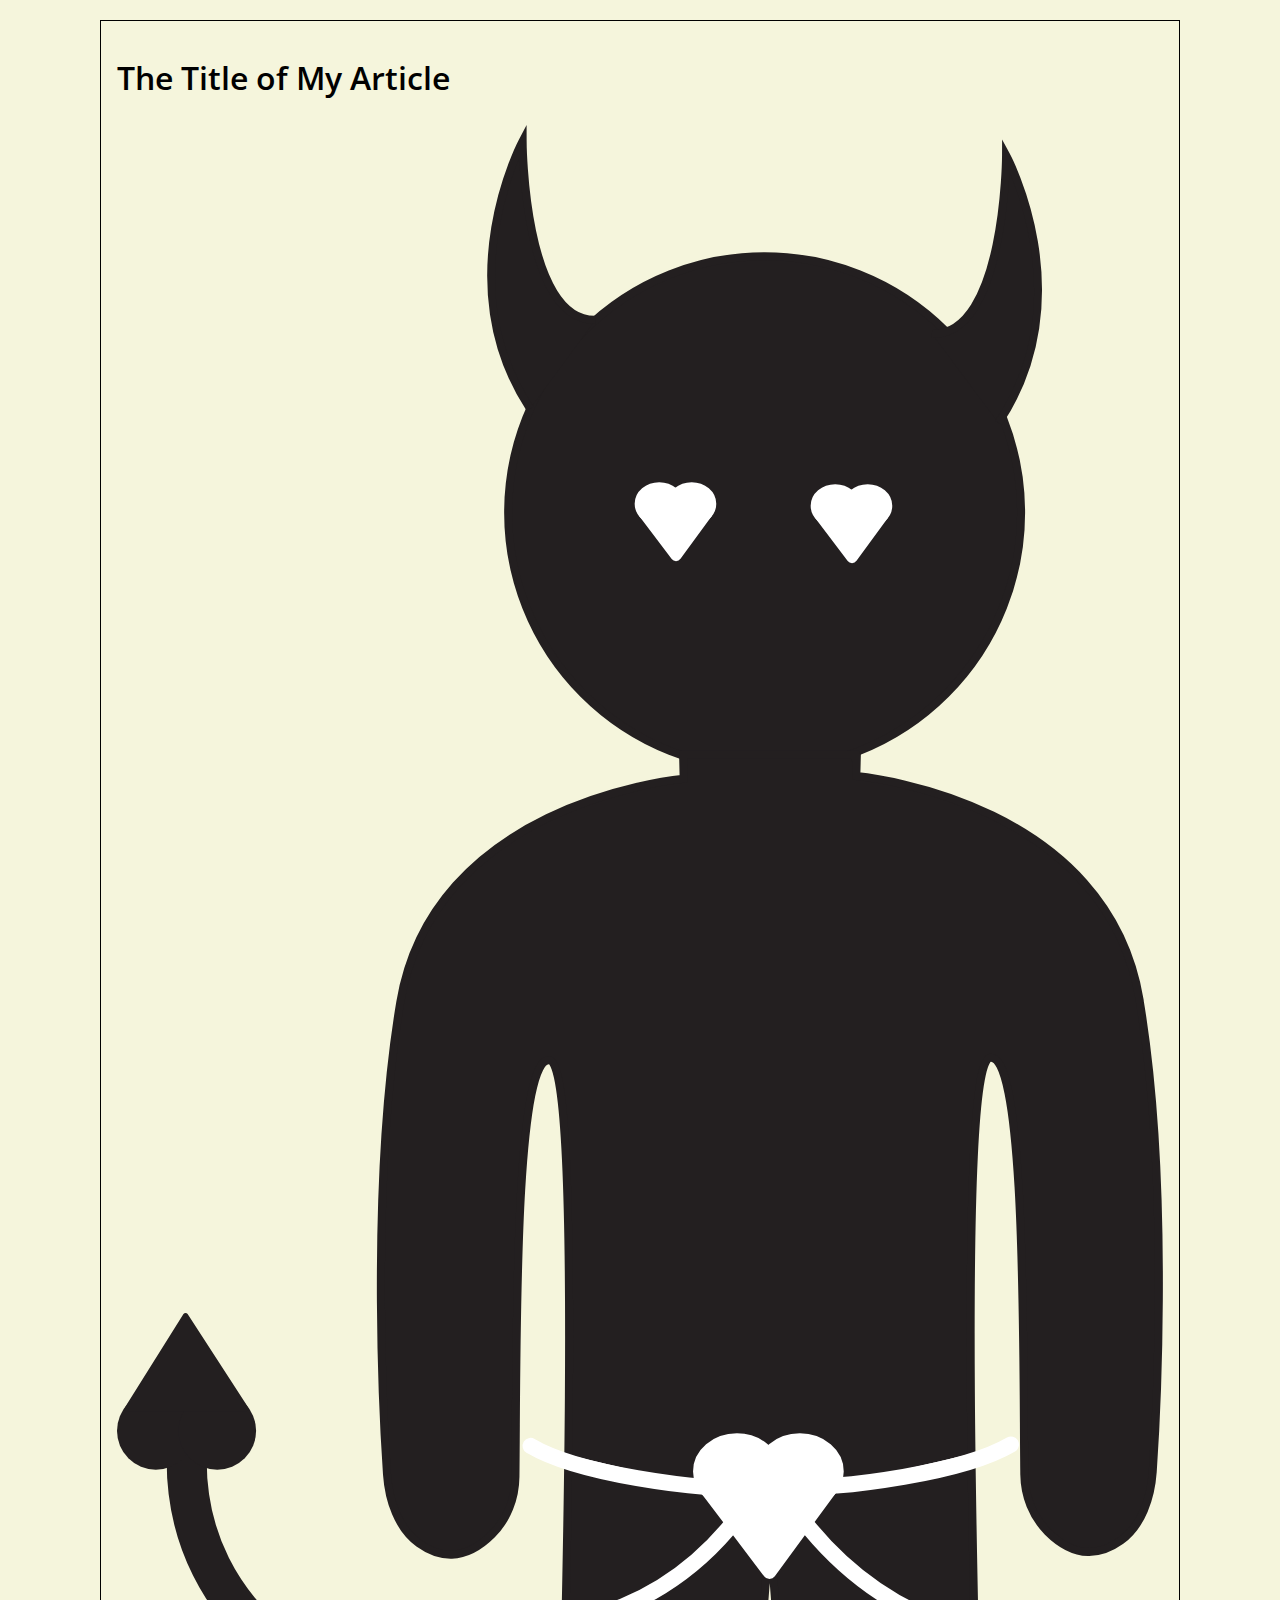
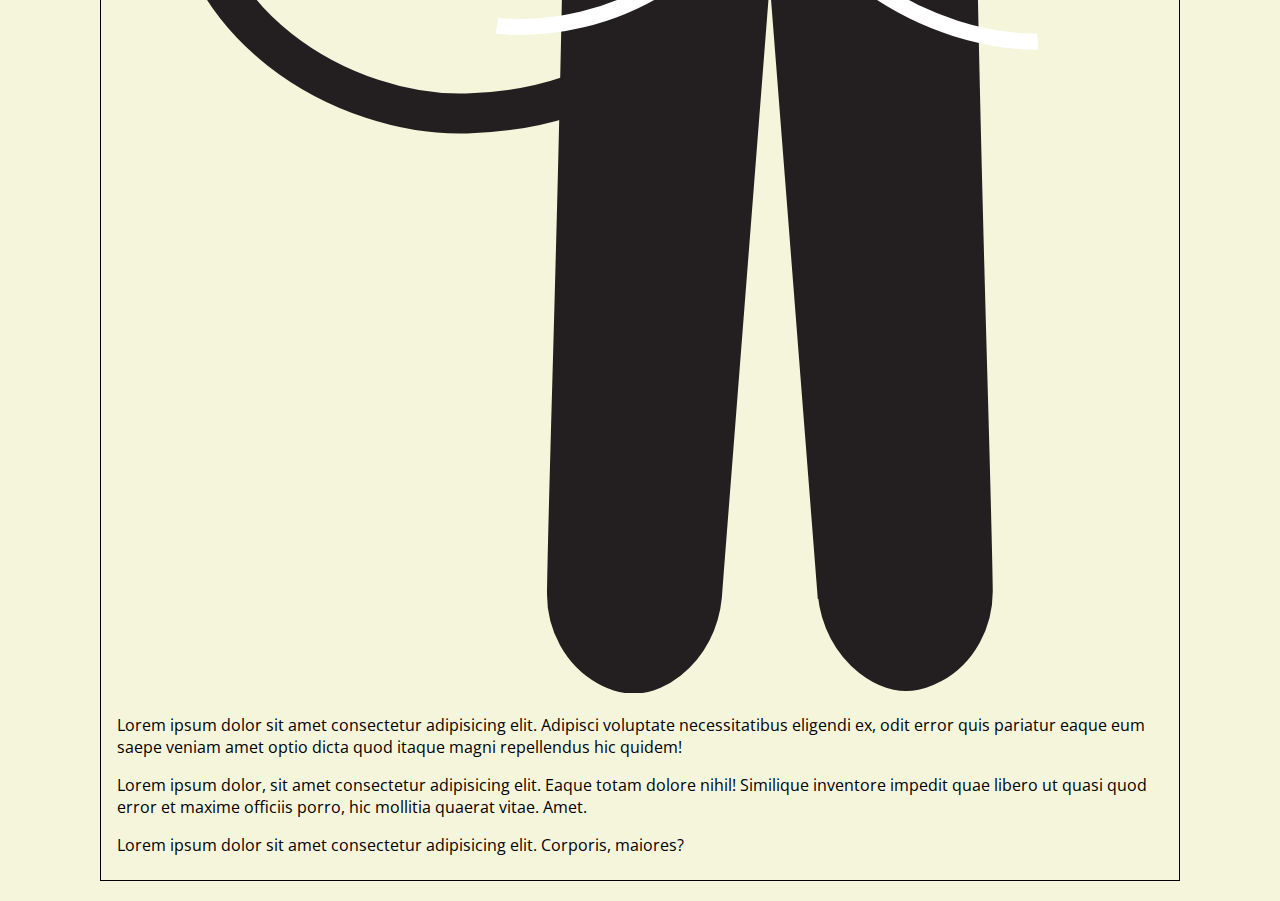
<file: labs/css-lab-2.html>
<!DOCTYPE html>

<html>

    <head>
        <title>CSS Exercise</title>

        <link rel="preconnect" href="https://fonts.googleapis.com">
        <link rel="preconnect" href="https://fonts.gstatic.com" crossorigin>
        <link href="https://fonts.googleapis.com/css2?family=Open+Sans:ital,wght@0,300;1,800&display=swap" rel="stylesheet">
        <link rel="stylesheet" href="../css/style.css">
        <meta name="viewport" content="width=device-width, initial-scale=1" />

    </head>

    <body>

    <div class="containter">    
        <div class="post">
            <h2> The Title of My Article</h2>
            <div class="img-contatiner">
                <?xml version="1.0" encoding="UTF-8"?>
<svg id="Layer_2" data-name="Layer 2" xmlns="http://www.w3.org/2000/svg" viewBox="0 0 130.63 270.8">
  <defs>
    <style>
      .cls-1 {
        stroke-linecap: round;
      }

      .cls-1, .cls-2, .cls-3, .cls-4, .cls-5 {
        stroke-miterlimit: 10;
      }

      .cls-1, .cls-3 {
        fill: #fff;
      }

      .cls-1, .cls-3, .cls-5 {
        stroke: #fff;
      }

      .cls-1, .cls-5 {
        stroke-width: 2px;
      }

      .cls-2 {
        stroke-width: 5px;
      }

      .cls-2, .cls-4 {
        stroke: #231f20;
      }

      .cls-2, .cls-5 {
        fill: none;
      }

      .cls-4, .cls-6 {
        fill: #231f20;
      }

      .cls-6 {
        stroke-width: 0px;
      }
    </style>
  </defs>
  <g id="Lust">
    <g>
      <circle class="cls-4" cx="80.88" cy="48.41" r="32.03"/>
      <path class="cls-4" d="M51.59,35.43c-10.36-15.71-.93-33.43-.93-33.43,0,0,.08,22.51,9.11,22.32"/>
      <path class="cls-4" d="M110.09,37.2c10.52-15.71.94-33.43.94-33.43,0,0-.08,22.51-9.25,22.32"/>
      <path class="cls-2" d="M8.73,165.46c-.9,22.23,20.17,33.35,34.92,32.92,17.29-.5,24.94-9.25,26.77-11.31,5.7-6.4,7.47-13.46,8.65-17.58"/>
      <path class="cls-4" d="M127.7,109.19c-4.09-24.3-33.11-27.65-35.37-27.88l.06-2.32h-.21v-.33h-21.48l.07,2.99c-2.16.21-31.3,3.53-35.39,27.88-4.06,24.12-1.84,56.38-1.66,58.99.22,3.2,1.37,6.72,3.97,8.6,2.37,1.71,5.59,2.45,9.14-1.1,1.89-1.89,2.9-4.49,2.93-7.17.18-13.63-.29-53.08,4.32-52.02,5.12,1.18.44,116.73.12,141.38-.06,4.48,2.2,8.79,6.13,10.95,2.69,1.48,6.06,1.9,9.74-.97,2.9-2.27,4.63-5.72,4.97-9.39l.25-3.31,6.23-79.81,6.5,83.28v-.48c.35,3.66,2.08,7.12,4.98,9.38,3.68,2.87,7.05,2.44,9.74.97,3.93-2.16,6.19-6.46,6.13-10.95-.31-24.65-5-140.2.12-141.38,4.61-1.06,4.14,38.39,4.32,52.02.03,2.67,1.04,5.28,2.93,7.17,3.56,3.55,6.77,2.81,9.14,1.1,2.6-1.88,3.75-5.4,3.97-8.6.18-2.61,2.4-34.88-1.66-58.99Z"/>
    </g>
    <g>
      <circle class="cls-6" cx="4.85" cy="163.08" r="4.85"/>
      <circle class="cls-6" cx="12.52" cy="163.08" r="4.85"/>
      <path class="cls-6" d="M1,160.15l7.3-11.65c.12-.19.4-.19.52,0l7.55,11.65c.13.21-.01.48-.26.48H1.26c-.24,0-.39-.27-.26-.47Z"/>
    </g>
    <g>
      <g>
        <ellipse class="cls-3" cx="85.28" cy="168.15" rx="4.98" ry="4.26"/>
        <ellipse class="cls-3" cx="77.42" cy="168.15" rx="4.98" ry="4.26"/>
        <path class="cls-3" d="M89.24,170.72l-7.49,10.23c-.12.17-.41.17-.53,0l-7.74-10.23c-.14-.18.01-.42.27-.42h15.23c.25,0,.4.23.27.41Z"/>
      </g>
      <path class="cls-1" d="M73.31,170.08s-15.03-1.2-21.66-5.12"/>
      <path class="cls-1" d="M89.85,169.92s15.12-1.21,21.8-5.13"/>
      <path class="cls-5" d="M47.47,187.4s18.02,2.77,30.67-14.36"/>
      <path class="cls-5" d="M114.98,189.39s-17.42.97-30.07-16.15"/>
    </g>
    <g>
      <g>
        <ellipse class="cls-3" cx="71.77" cy="47.3" rx="2.57" ry="2.2"/>
        <ellipse class="cls-3" cx="67.72" cy="47.3" rx="2.57" ry="2.2"/>
        <path class="cls-3" d="M73.81,48.63l-3.86,5.27c-.06.09-.21.09-.28,0l-3.99-5.27c-.07-.09,0-.22.14-.22h7.85c.13,0,.21.12.14.21Z"/>
      </g>
      <g>
        <ellipse class="cls-3" cx="93.75" cy="47.55" rx="2.57" ry="2.2"/>
        <ellipse class="cls-3" cx="89.7" cy="47.55" rx="2.57" ry="2.2"/>
        <path class="cls-3" d="M95.79,48.88l-3.86,5.27c-.06.09-.21.09-.28,0l-3.99-5.27c-.07-.09,0-.22.14-.22h7.85c.13,0,.21.12.14.21Z"/>
      </g>
    </g>
  </g>
</svg>
            </div>
            <p>Lorem ipsum dolor sit amet consectetur adipisicing elit. Adipisci voluptate necessitatibus eligendi ex, odit error quis pariatur eaque eum saepe veniam amet optio dicta quod itaque magni repellendus hic quidem!</p>
            <p>Lorem ipsum dolor, sit amet consectetur adipisicing elit. Eaque totam dolore nihil! Similique inventore impedit quae libero ut quasi quod error et maxime officiis porro, hic mollitia quaerat vitae. Amet.</p>
            <p>Lorem ipsum dolor sit amet consectetur adipisicing elit. Corporis, maiores?</p>
        </div>
    </div>

    </body>

</html>
</file>
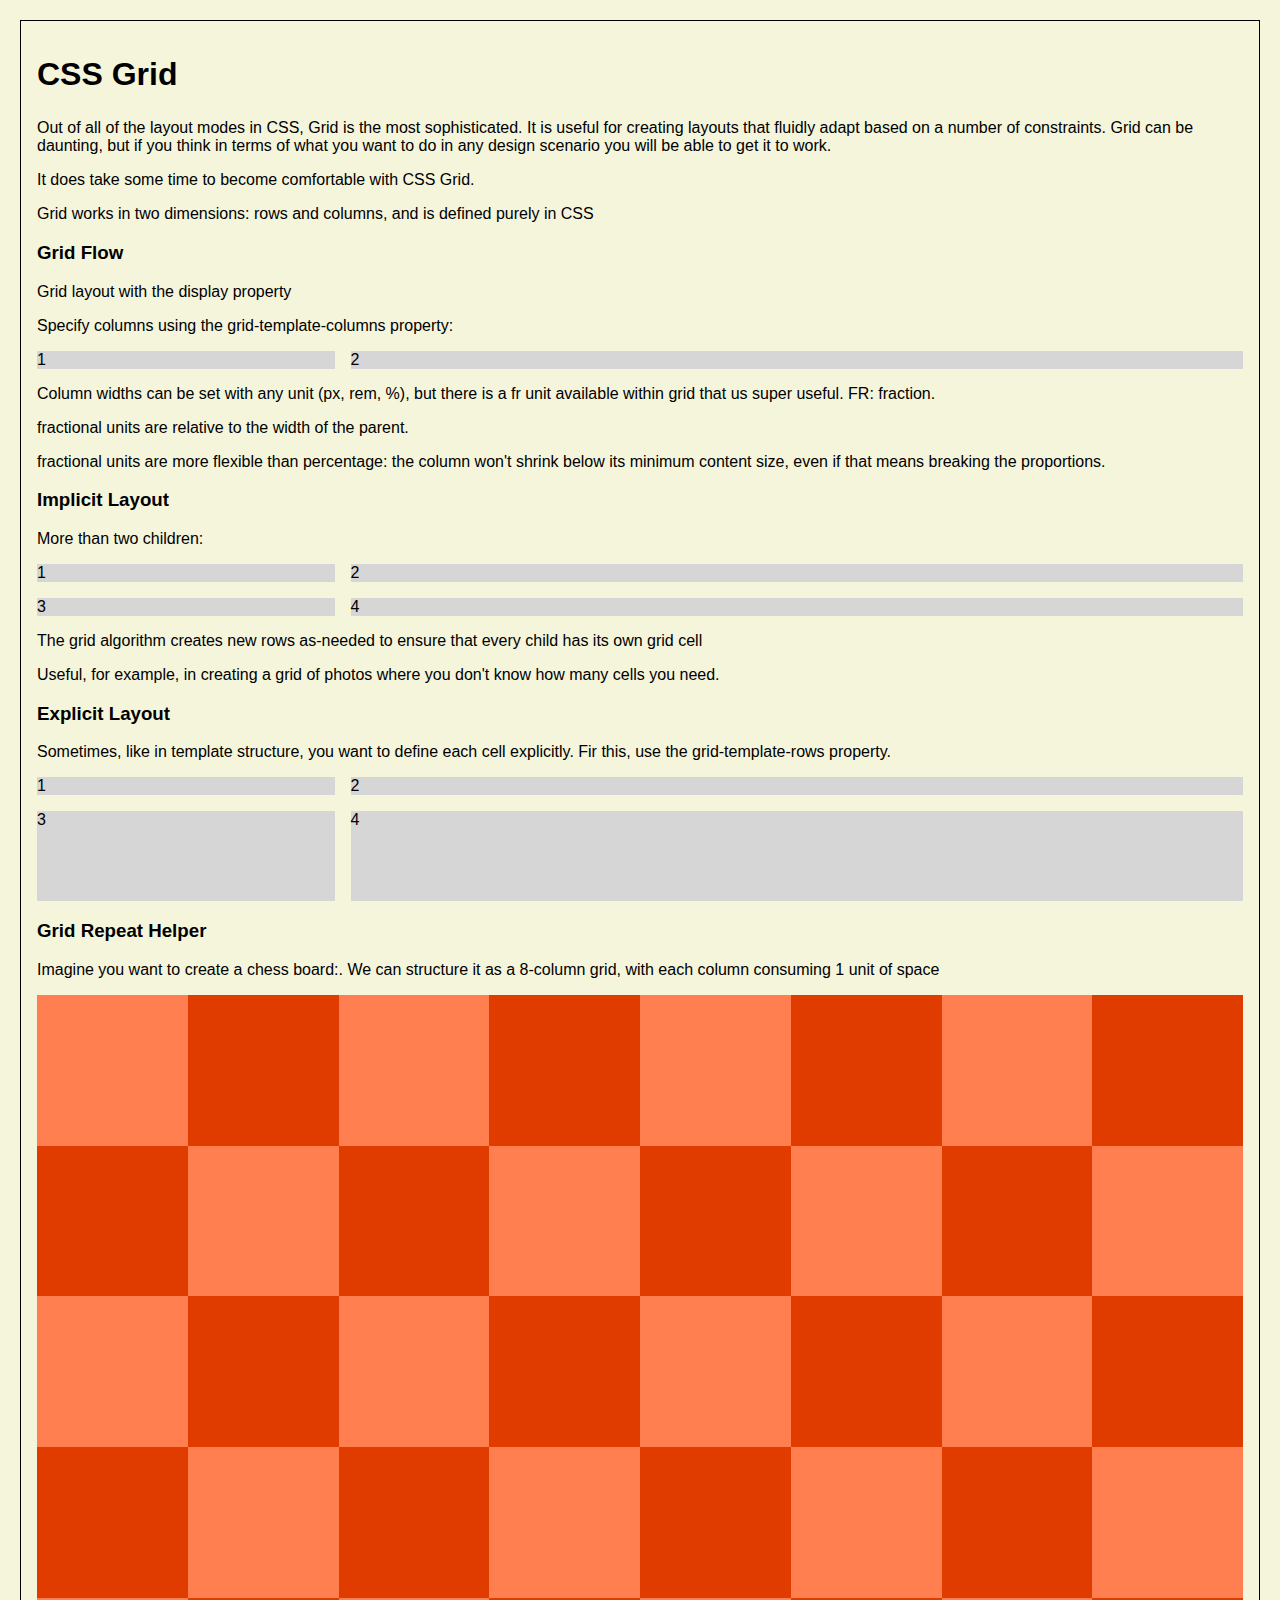
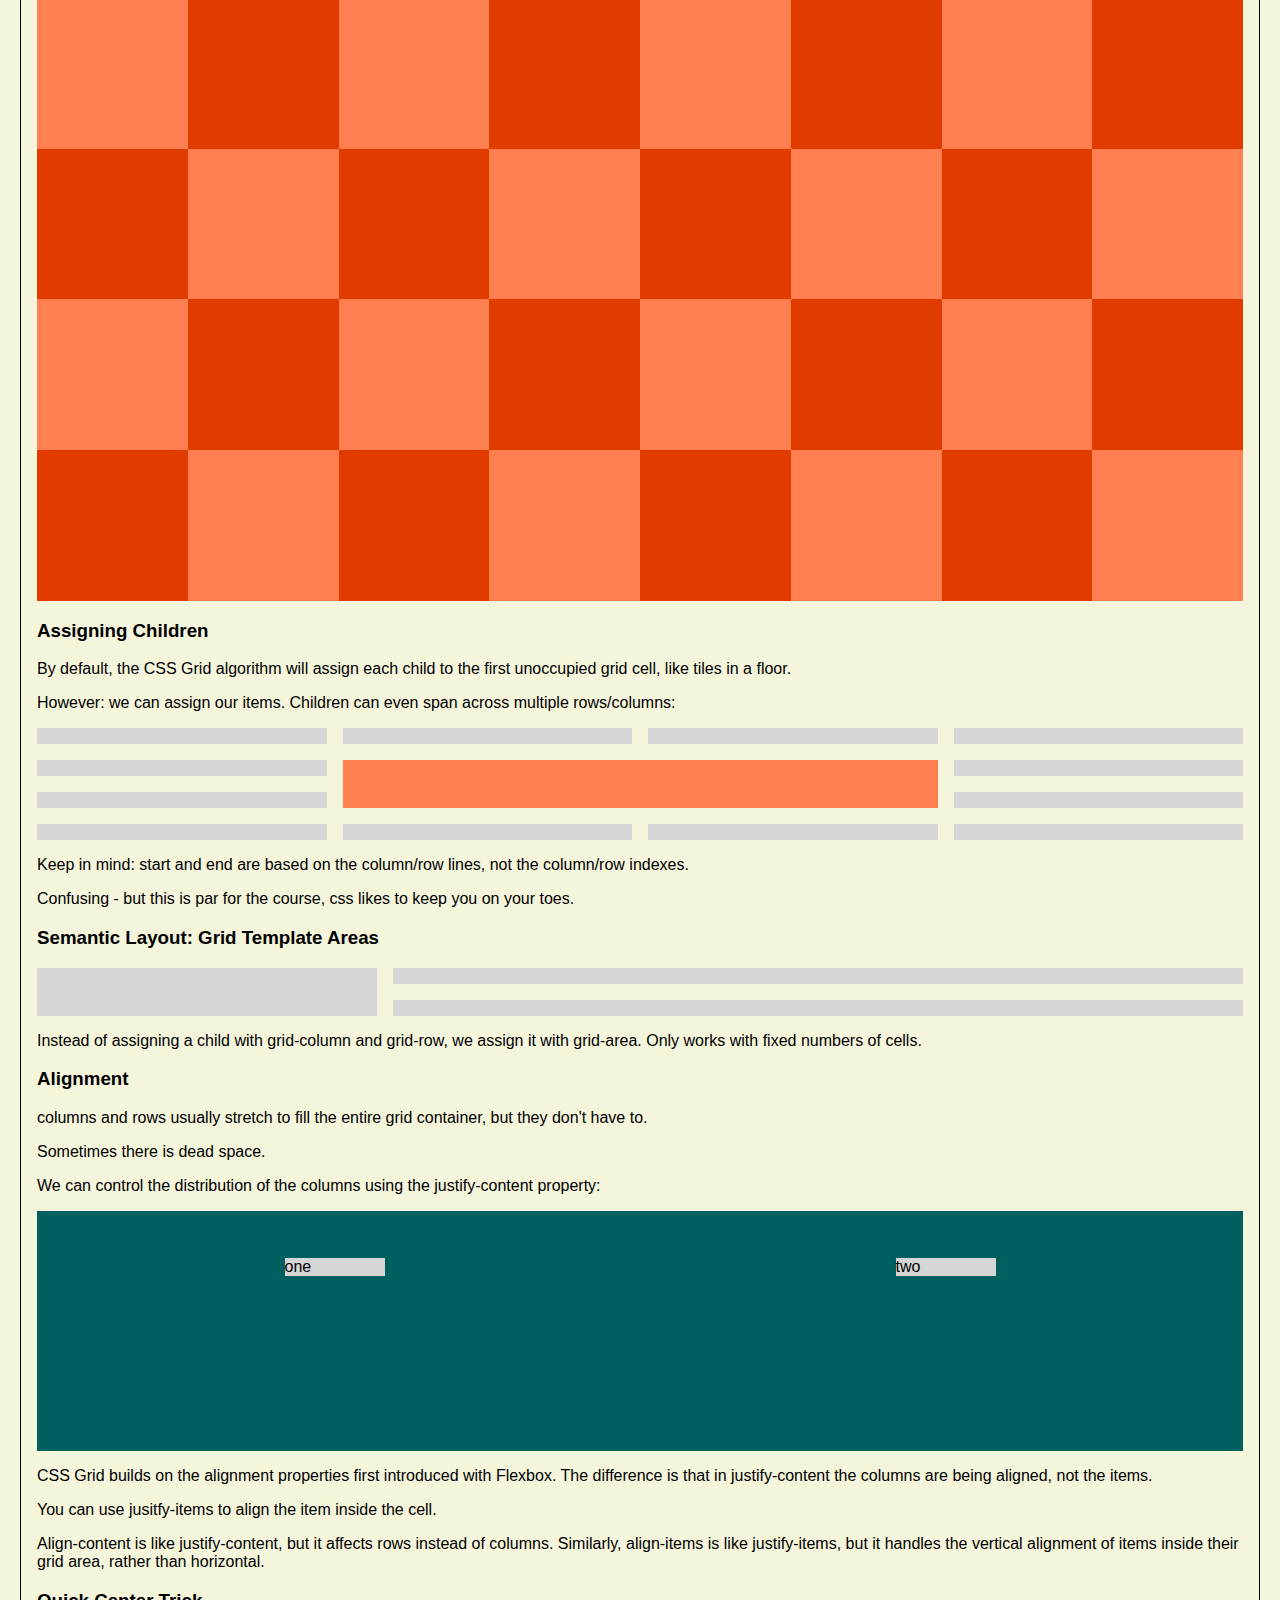
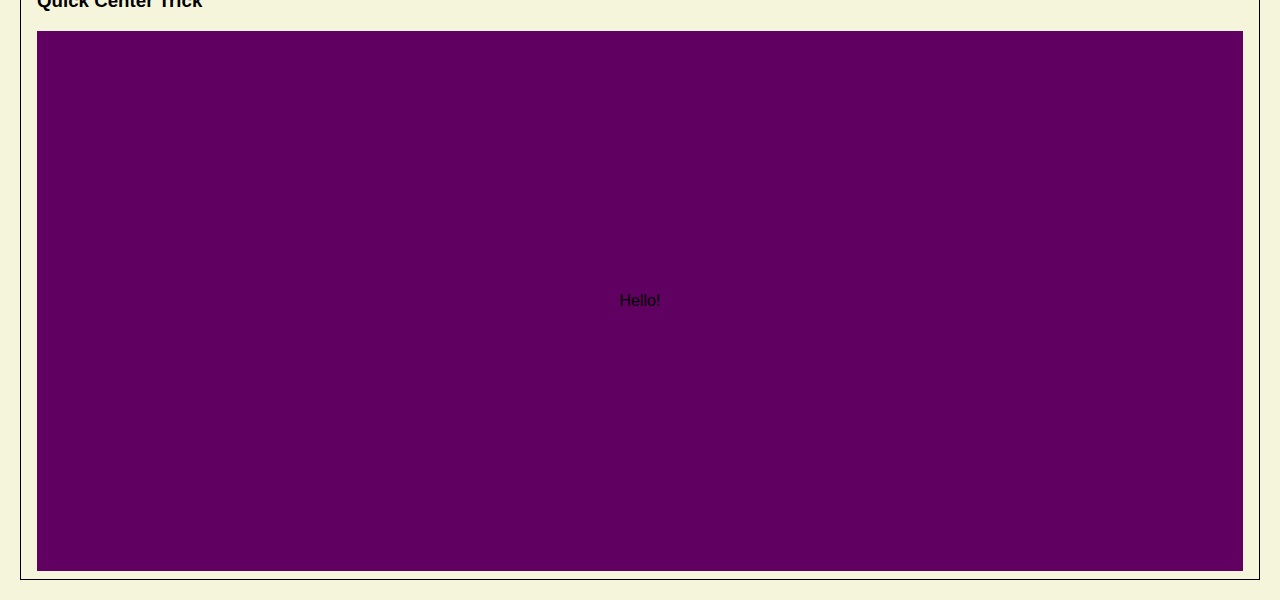
<file: labs/css-lab-grid.html>
<!DOCTYPE html>
<html lang="en">
<head>
    <meta charset="UTF-8">
    <meta name="viewport" content="width=device-width, initial-scale=1.0">
    <link rel="stylesheet" href="../css/style.css">
    <title>CSS Exersice - Grid</title>
</head>
<body>
    <div class="container">
        <!-- CSS Grid -->
        <div class="post">
            <h2>CSS Grid</h2>
            <p>Out of all of the layout modes in CSS, Grid is the most sophisticated. It is useful for creating layouts that fluidly adapt based on a number of constraints. Grid can be daunting, but if you think in terms of what you want to do in any design scenario you will be able to get it to work.</p>
            <p>It does take some time to become comfortable with CSS Grid.</p>
            <p>Grid works in two dimensions: rows and columns, and is defined purely in CSS</p>

            <h3>Grid Flow</h3>

            <p>Grid layout with the display property</p>
            <p>Specify columns using the grid-template-columns property:</p>

            <div class="grid-parent">
                <div class="grid-child">1</div>
                <div class="grid-child">2</div>
            </div>

            <p>Column widths can be set with any unit (px, rem, %), but there is a fr unit available within grid that us super useful. FR: fraction.</p>
            <p>fractional units are relative to the width of the parent.</p>
            <p>fractional units are more flexible than percentage: the column won't shrink below its minimum content size, even if that means breaking the proportions.</p>

            <h3>Implicit Layout</h3>
            <p>More than two children:</p>
            <div class="grid-parent">
                <div class="grid-child">1</div>
                <div class="grid-child">2</div>
                <div class="grid-child">3</div>
                <div class="grid-child">4</div>
            </div>

            <p>The grid algorithm creates new rows as-needed to ensure that every child has its own grid cell</p>
            <p>Useful, for example, in creating a grid of photos where you don't know how many cells you need.</p>

            <h3>Explicit Layout</h3>

            <p>Sometimes, like in template structure, you want to define each cell explicitly. Fir this, use the grid-template-rows property.</p>

            <div class="grid-layout-parent">
                <div class="grid-child">1</div>
                <div class="grid-child">2</div>
                <div class="grid-child">3</div>
                <div class="grid-child">4</div>
            </div>

            <h3>Grid Repeat Helper</h3>
            <p>Imagine you want to create a chess board:. We can structure it as a 8-column grid, with each column consuming 1 unit of space</p>
            
            <div class="grid-layout-chess">
                <div class="grid-child-chess"></div>
                <div class="grid-child-chess"></div>
                <div class="grid-child-chess"></div>
                <div class="grid-child-chess"></div>
                <div class="grid-child-chess"></div>
                <div class="grid-child-chess"></div>
                <div class="grid-child-chess"></div>
                <div class="grid-child-chess"></div>
                <div class="grid-child-chess"></div>
                <div class="grid-child-chess"></div>
                <div class="grid-child-chess"></div>
                <div class="grid-child-chess"></div>
                <div class="grid-child-chess"></div>
                <div class="grid-child-chess"></div>
                <div class="grid-child-chess"></div>
                <div class="grid-child-chess"></div>
                <div class="grid-child-chess"></div>
                <div class="grid-child-chess"></div>
                <div class="grid-child-chess"></div>
                <div class="grid-child-chess"></div>
                <div class="grid-child-chess"></div>
                <div class="grid-child-chess"></div>
                <div class="grid-child-chess"></div>
                <div class="grid-child-chess"></div>
                <div class="grid-child-chess"></div>
                <div class="grid-child-chess"></div>
                <div class="grid-child-chess"></div>
                <div class="grid-child-chess"></div>
                <div class="grid-child-chess"></div>
                <div class="grid-child-chess"></div>
                <div class="grid-child-chess"></div>
                <div class="grid-child-chess"></div>
                <div class="grid-child-chess"></div>
                <div class="grid-child-chess"></div>
                <div class="grid-child-chess"></div>
                <div class="grid-child-chess"></div>
                <div class="grid-child-chess"></div>
                <div class="grid-child-chess"></div>
                <div class="grid-child-chess"></div>
                <div class="grid-child-chess"></div>
                <div class="grid-child-chess"></div>
                <div class="grid-child-chess"></div>
                <div class="grid-child-chess"></div>
                <div class="grid-child-chess"></div>
                <div class="grid-child-chess"></div>
                <div class="grid-child-chess"></div>
                <div class="grid-child-chess"></div>
                <div class="grid-child-chess"></div>
                <div class="grid-child-chess"></div>
                <div class="grid-child-chess"></div>
                <div class="grid-child-chess"></div>
                <div class="grid-child-chess"></div>
                <div class="grid-child-chess"></div>
                <div class="grid-child-chess"></div>
                <div class="grid-child-chess"></div>
                <div class="grid-child-chess"></div>
                <div class="grid-child-chess"></div>
                <div class="grid-child-chess"></div>
                <div class="grid-child-chess"></div>
                <div class="grid-child-chess"></div>
                <div class="grid-child-chess"></div>
                <div class="grid-child-chess"></div>
                <div class="grid-child-chess"></div>
                <div class="grid-child-chess"></div>    
            </div>

            <h3>Assigning Children</h3>

            <p>By default, the CSS Grid algorithm will assign each child to the first unoccupied grid cell, like tiles in a floor.</p>
            <p>However: we can assign our items. Children can even span across multiple rows/columns:</p>

            <div class="grid-assign-parent">
                <div class="grid-assign-child"></div>
                <div class="grid-assign-child"></div>
                <div class="grid-assign-child"></div>
                <div class="grid-assign-child"></div>
                <div class="grid-assign-special-child"></div>
                <div class="grid-assign-child"></div>
                <div class="grid-assign-child"></div>
                <div class="grid-assign-child"></div>
                <div class="grid-assign-child"></div>
                <div class="grid-assign-child"></div>
                <div class="grid-assign-child"></div>
                <div class="grid-assign-child"></div>
                <div class="grid-assign-child"></div>
            </div>

            <p>Keep in mind: start and end are based on the column/row lines, not the column/row indexes.</p>
            <p>Confusing - but this is par for the course, css likes to keep you on your toes.</p>

            <h3>Semantic Layout: Grid Template Areas</h3>

            <div class="grid-area-parent">
                <div class="grid-area-child area-sidebar"></div>
                <div class="grid-area-child aria-header"></div>
                <div class="grid-area-child aria-main"></div>
            </div>

            <p>Instead of assigning a child with grid-column and grid-row, we assign it with grid-area. Only works with fixed numbers of cells.</p>

            <h3>Alignment</h3>

            <p>columns and rows usually stretch to fill the entire grid container, but they don't have to.</p>
            <p>Sometimes there is dead space.</p>
            <p>We can control the distribution of the columns using the justify-content property:</p>

            <div class="grid-alignment-parent">
                <div class="grid-alignment-child">one</div>
                <div class="grid-alignment-child">two</div>
            </div>

            <p>CSS Grid builds on the alignment properties first introduced with Flexbox. The difference is that in justify-content the columns are being aligned, not the items.</p>

            <p>You can use jusitfy-items to align the item inside the cell.</p>

            <p>Align-content is like justify-content, but it affects rows instead of columns. Similarly, align-items is like justify-items, but it handles the vertical alignment of items inside their grid area, rather than horizontal.</p>

            <h3>Quick Center Trick</h3>

            <div class="quick-center-trick">
                <div class="center-me">Hello!</div>
            </div>

        </div>

        </div>
    </div>
    
</body>
</html>
</file>
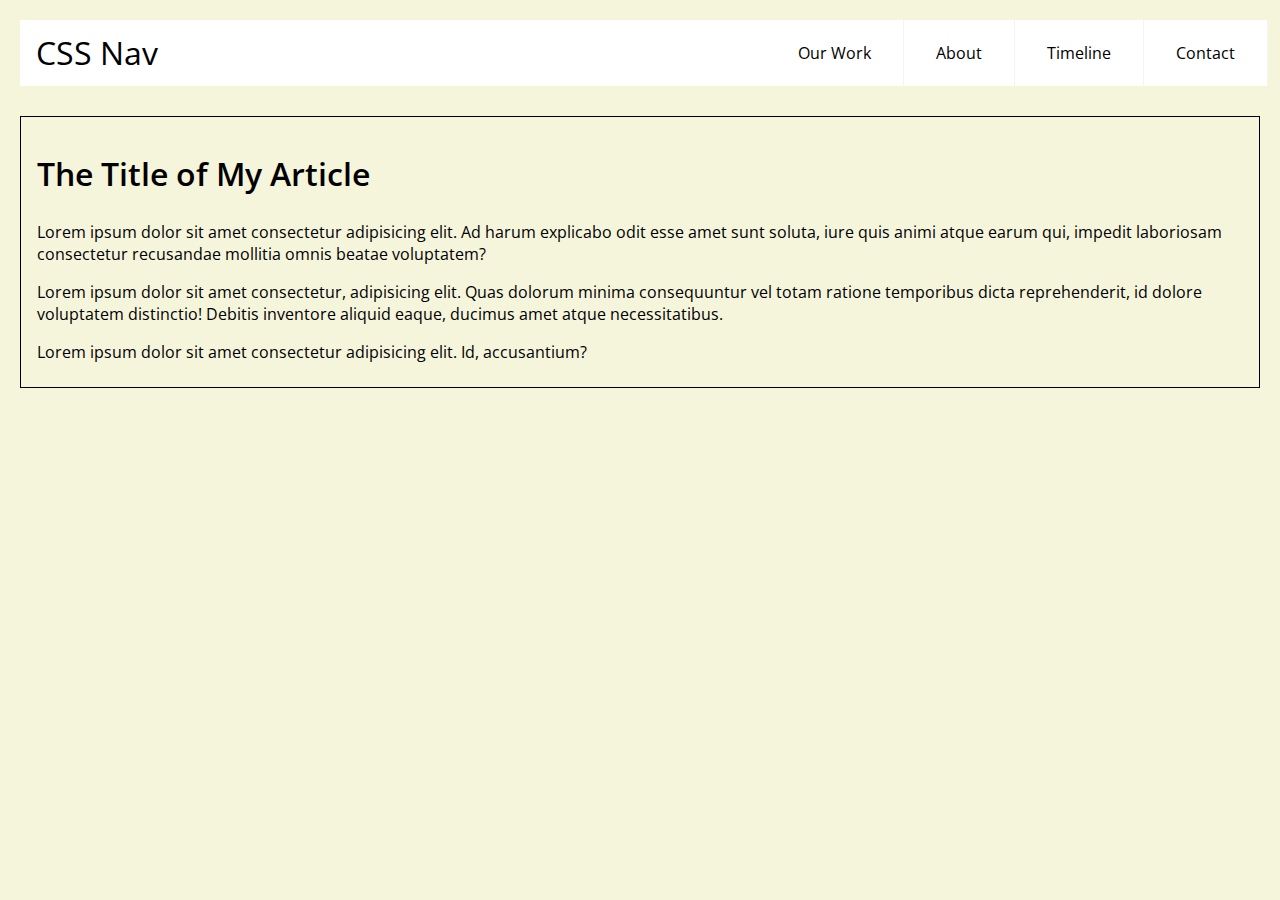
<file: labs/css-lab-nav.html>
<!DOCTYPE html>
<html lang="en">
<head>
    <meta charset="UTF-8">
    <link rel="preconnect" href="https://fonts.googleapis.com">
    <link rel="preconnect" href="https://fonts.gstatic.com" crossorigin>
    <link href="https://fonts.googleapis.com/css2?family=Open+Sans:wdth,wght@75..100,300..800&display=swap" rel="stylesheet">
    <link rel="stylesheet" href="../css/style.css">
    <link rel="stylesheet" href="../css/responsive-nav.css">
    <meta name="viewport" content="width=device-width, initial-scale=1.0">
    <title>CSS Exercise - Responsive Nav</title>
</head>
<body>
    <!-- CSS Responsive Nav -->
    <header class="header">
        <a href="/labs/" class="logo">CSS Nav</a>
        <input class="menu-btn" type="checkbox" id="menu-btn" />
        <label class="menu-icon" for="menu-btn"><span class="navicon"></span></label>
        <ul class="menu">
            <li><a href="#work">Our Work</a></li>
            <li><a href="#about">About</a></li>
            <li><a href="#timeline">Timeline</a></li>
            <li><a href="#contact">Contact</a></li>
        </ul>
    </header>

    <div class="container post-nav">
        <div class="post">
            <h2>The Title of My Article</h2>
            <p>Lorem ipsum dolor sit amet consectetur adipisicing elit. Ad harum explicabo odit esse amet sunt soluta, iure quis animi atque earum qui, impedit laboriosam consectetur recusandae mollitia omnis beatae voluptatem?</p>
            <p>Lorem ipsum dolor sit amet consectetur, adipisicing elit. Quas dolorum minima consequuntur vel totam ratione temporibus dicta reprehenderit, id dolore voluptatem distinctio! Debitis inventore aliquid eaque, ducimus amet atque necessitatibus.</p>
            <p>Lorem ipsum dolor sit amet consectetur adipisicing elit. Id, accusantium?</p>
        </div>
    </div>
    
</body>
</html>
</file>
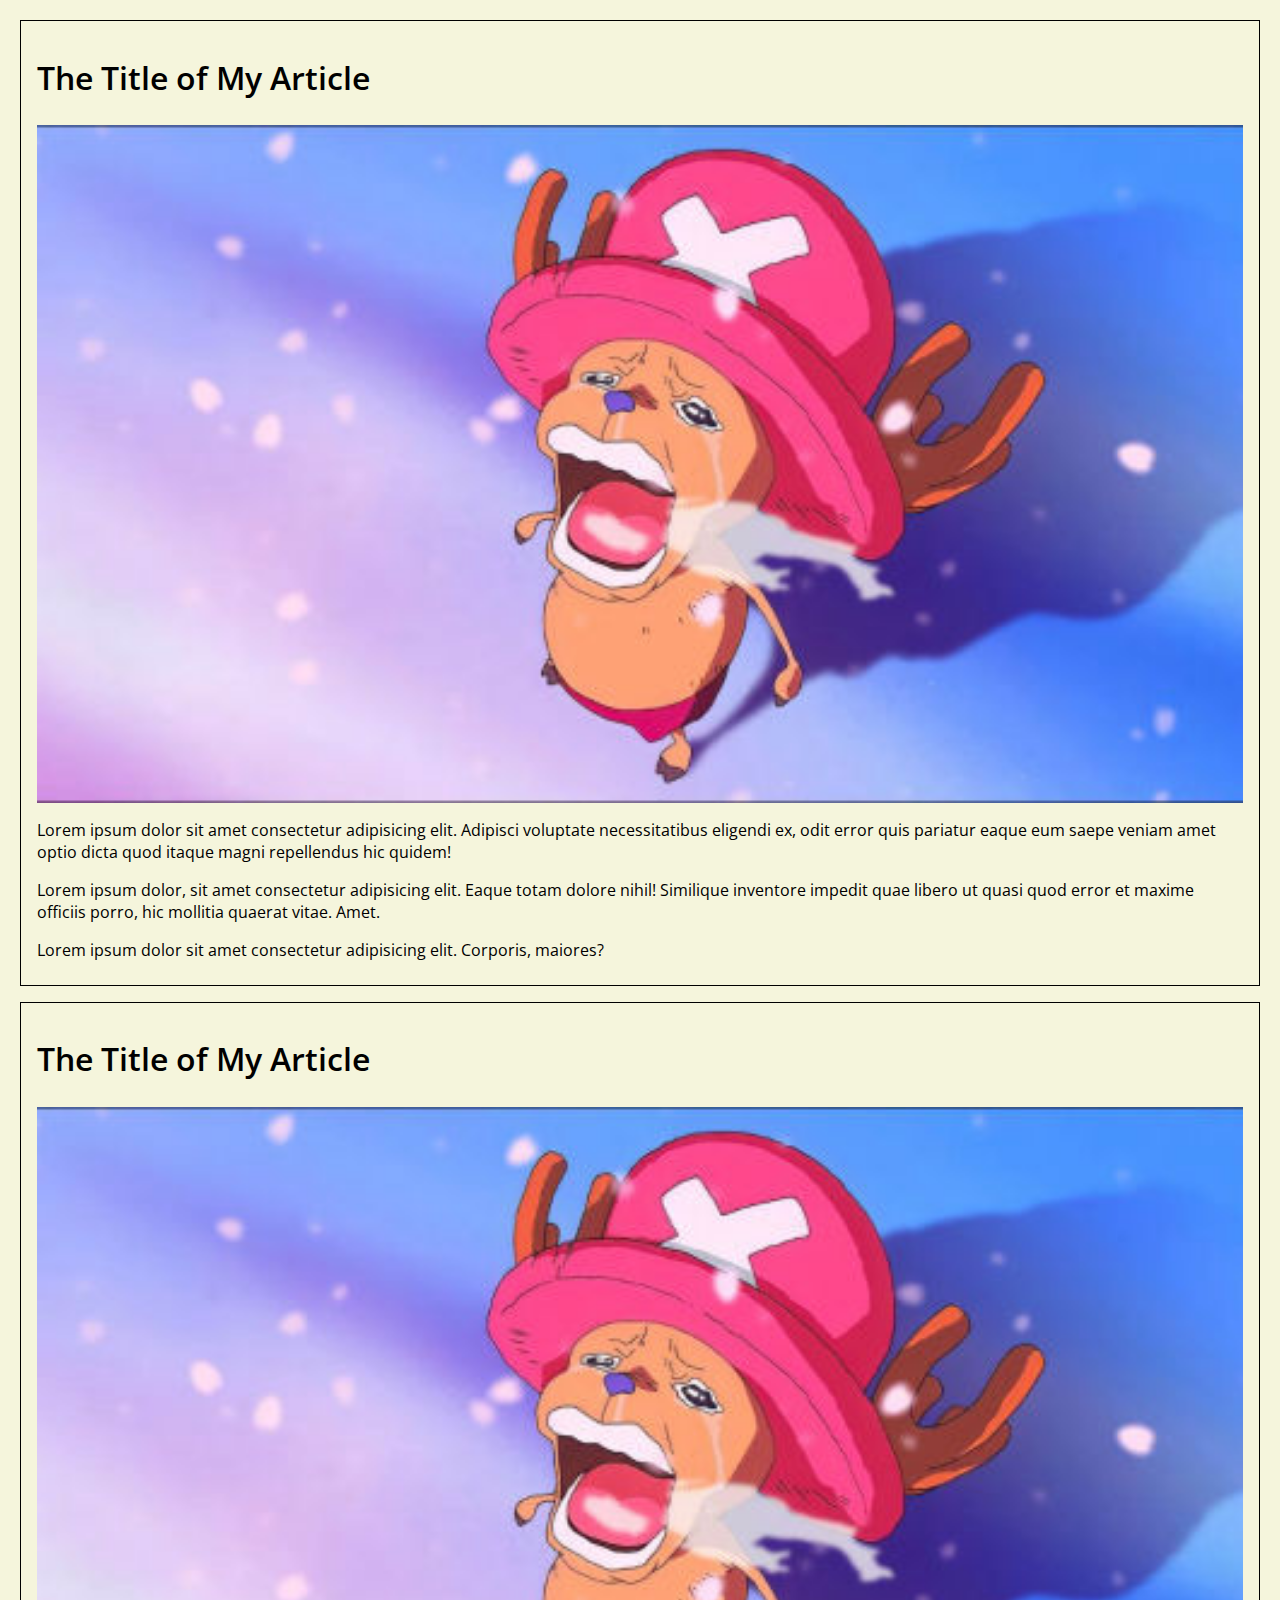
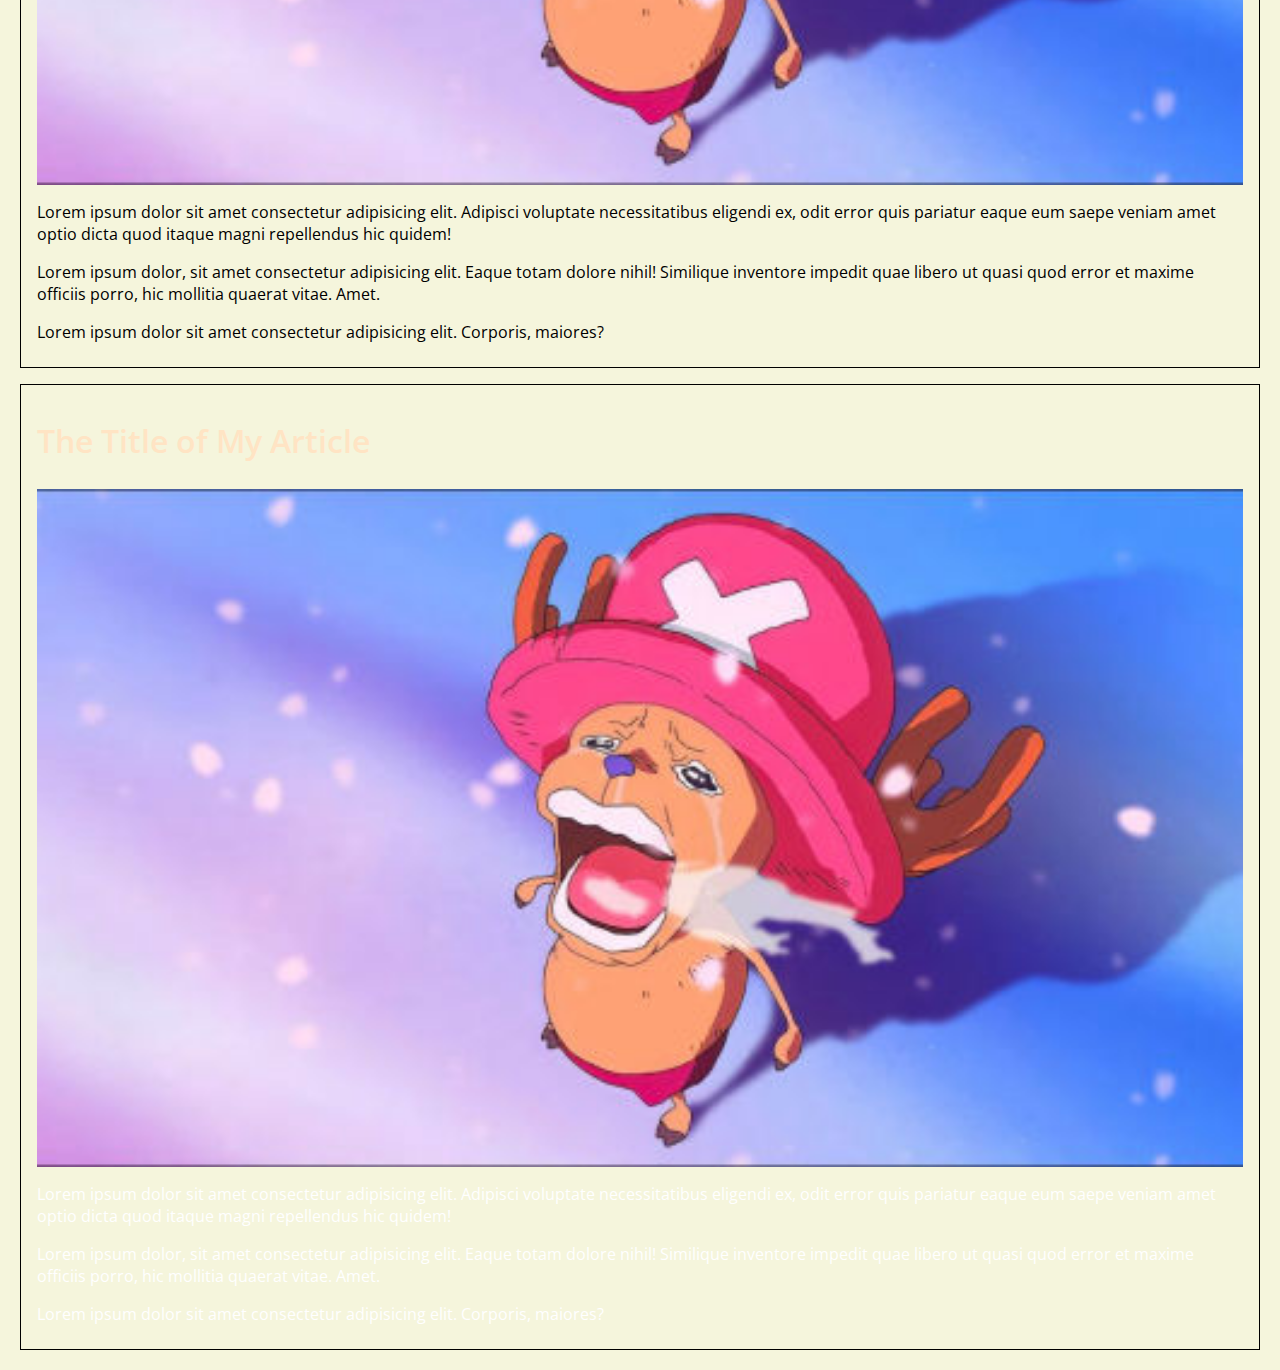
<file: labs/css-lab.html>
<!DOCTYPE html>

<html>

    <head>
        <title>CSS Exercise</title>

        <link rel="preconnect" href="https://fonts.googleapis.com">
        <link rel="preconnect" href="https://fonts.gstatic.com" crossorigin>
        <link href="https://fonts.googleapis.com/css2?family=Open+Sans:ital,wght@0,300;1,800&display=swap" rel="stylesheet">
        <link rel="stylesheet" href="../css/style.css">
        <meta name="viewport" content="width=device-width, initial-scale=1" />

    </head>

    <body>
<!--
    <h1>My CSS Exercise</h1>

    <h1 class="special-headline">My CSS Exercise </h1>

    <h1 id="unique-headline">My CSS Exercise </h1>

    <h2>Here is my h2</h2>
    <h3>Here is my h3</h3>
    <h4>Here is my h4</h4>

    <hr>
-->


        <div class="post">
            <h2> The Title of My Article</h2>
            <img src="../images/itsrealmeme.jpg">
            <p>Lorem ipsum dolor sit amet consectetur adipisicing elit. Adipisci voluptate necessitatibus eligendi ex, odit error quis pariatur eaque eum saepe veniam amet optio dicta quod itaque magni repellendus hic quidem!</p>
            <p>Lorem ipsum dolor, sit amet consectetur adipisicing elit. Eaque totam dolore nihil! Similique inventore impedit quae libero ut quasi quod error et maxime officiis porro, hic mollitia quaerat vitae. Amet.</p>
            <p>Lorem ipsum dolor sit amet consectetur adipisicing elit. Corporis, maiores?</p>
            </div>

        <div class="post">
            <h2> The Title of My Article</h2>
            <img src="../images/itsrealmeme.jpg">
            <p>Lorem ipsum dolor sit amet consectetur adipisicing elit. Adipisci voluptate necessitatibus eligendi ex, odit error quis pariatur eaque eum saepe veniam amet optio dicta quod itaque magni repellendus hic quidem!</p>
            <p>Lorem ipsum dolor, sit amet consectetur adipisicing elit. Eaque totam dolore nihil! Similique inventore impedit quae libero ut quasi quod error et maxime officiis porro, hic mollitia quaerat vitae. Amet.</p>
            <p>Lorem ipsum dolor sit amet consectetur adipisicing elit. Corporis, maiores?</p>
            </div>

        <div class="post highlight">
            <h2> The Title of My Article</h2>
            <img src="../images/itsrealmeme.jpg">
            <p>Lorem ipsum dolor sit amet consectetur adipisicing elit. Adipisci voluptate necessitatibus eligendi ex, odit error quis pariatur eaque eum saepe veniam amet optio dicta quod itaque magni repellendus hic quidem!</p>
            <p>Lorem ipsum dolor, sit amet consectetur adipisicing elit. Eaque totam dolore nihil! Similique inventore impedit quae libero ut quasi quod error et maxime officiis porro, hic mollitia quaerat vitae. Amet.</p>
            <p>Lorem ipsum dolor sit amet consectetur adipisicing elit. Corporis, maiores?</p>
            </div>

        

    </body>

</html>
</file>
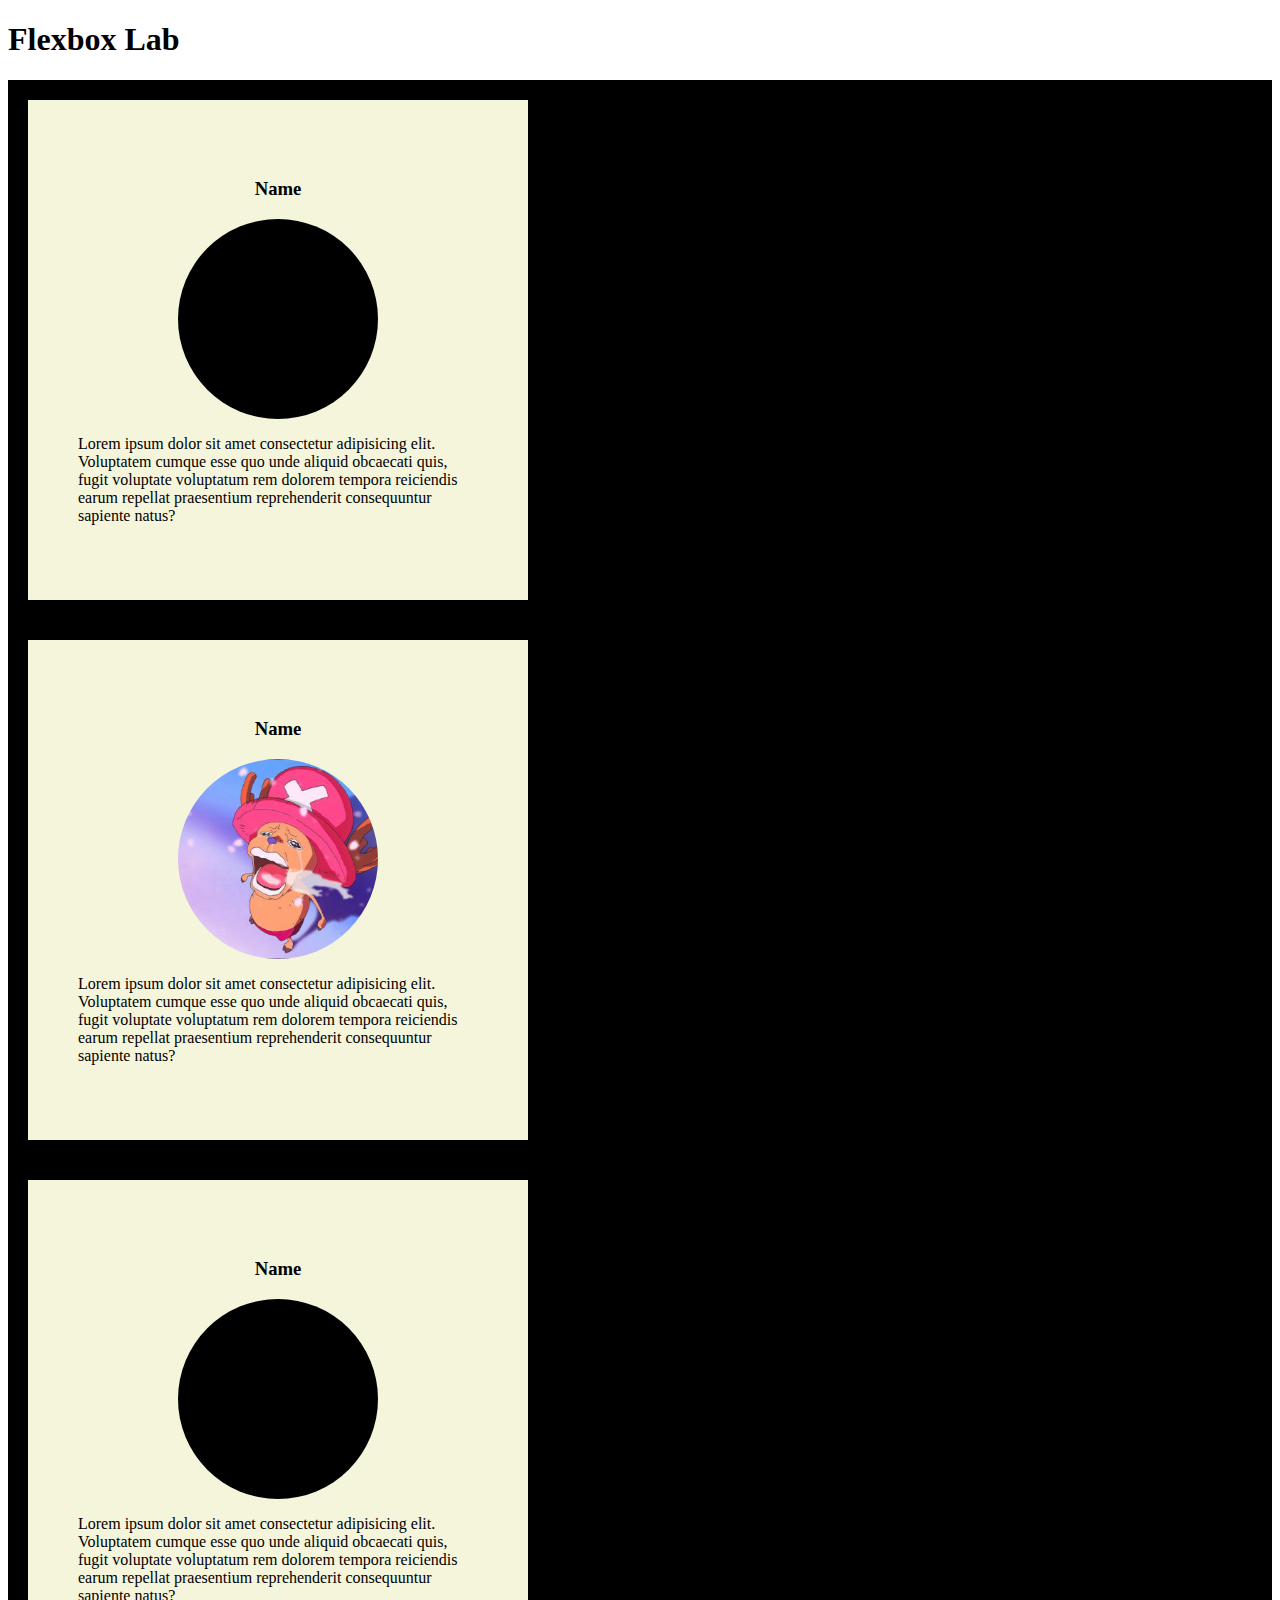
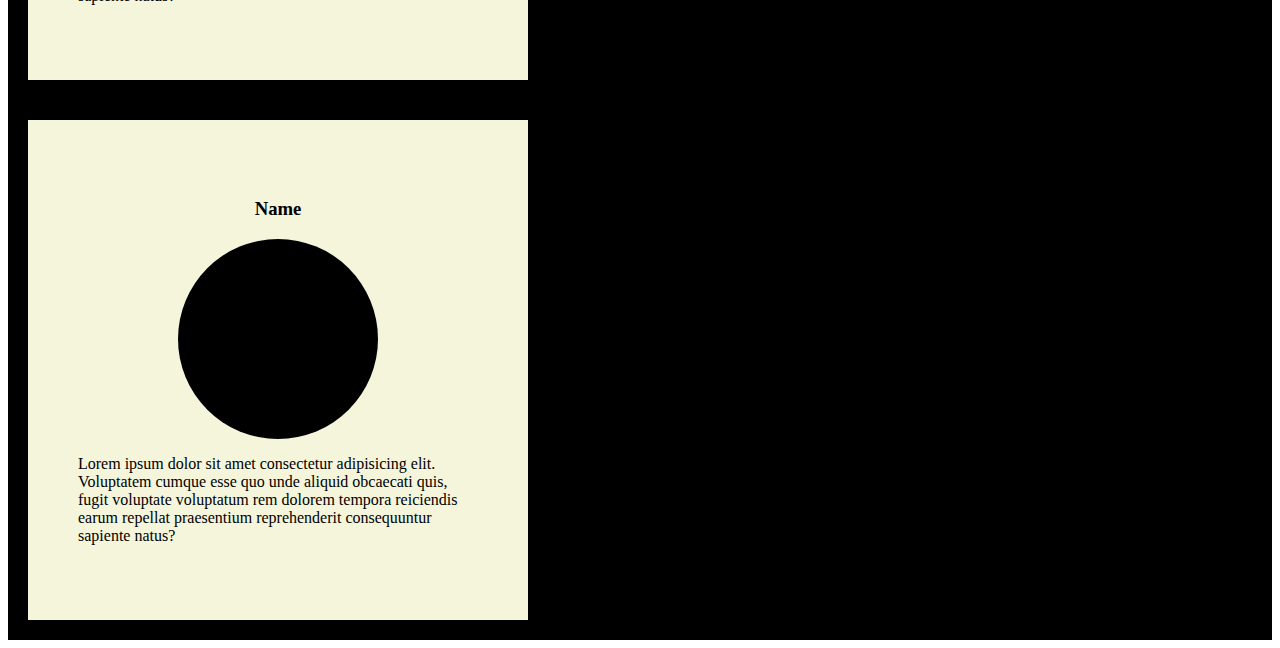
<file: labs/flexbox-lab.html>
<!DOCTYPE html>
<html lang="en">
<head>
    <meta charset="UTF-8">
    <meta name="viewport" content="width=device-width, initial-scale=1.0">
    <link rel="stylesheet" href="../css/flexbox.css">
    <title>Flexbox lab</title>
</head>
<body>
    <h1>Flexbox Lab</h1>

    <div class="deck">
        <div class="card">
            <h3>Name</h3>
            <div class="profile"></div>
            <p>Lorem ipsum dolor sit amet consectetur adipisicing elit. Voluptatem cumque esse quo unde aliquid obcaecati quis, fugit voluptate voluptatum rem dolorem tempora reiciendis earum repellat praesentium reprehenderit consequuntur sapiente natus?</p>
        </div>
    </div>

    <div class="deck">
        <div class="card">
            <h3>Name</h3>
            <div class="profile" style="background-image: url(../images/itsrealmeme.jpg);"></div>
            <p>Lorem ipsum dolor sit amet consectetur adipisicing elit. Voluptatem cumque esse quo unde aliquid obcaecati quis, fugit voluptate voluptatum rem dolorem tempora reiciendis earum repellat praesentium reprehenderit consequuntur sapiente natus?</p>
        </div>
    </div>

    <div class="deck">
        <div class="card">
            <h3>Name</h3>
            <div class="profile"></div>
            <p>Lorem ipsum dolor sit amet consectetur adipisicing elit. Voluptatem cumque esse quo unde aliquid obcaecati quis, fugit voluptate voluptatum rem dolorem tempora reiciendis earum repellat praesentium reprehenderit consequuntur sapiente natus?</p>
        </div>
    </div>

    <div class="deck">
        <div class="card">
            <h3>Name</h3>
            <div class="profile"></div>
            <p>Lorem ipsum dolor sit amet consectetur adipisicing elit. Voluptatem cumque esse quo unde aliquid obcaecati quis, fugit voluptate voluptatum rem dolorem tempora reiciendis earum repellat praesentium reprehenderit consequuntur sapiente natus?</p>
        </div>
    </div>
    
</body>
</html>
</file>
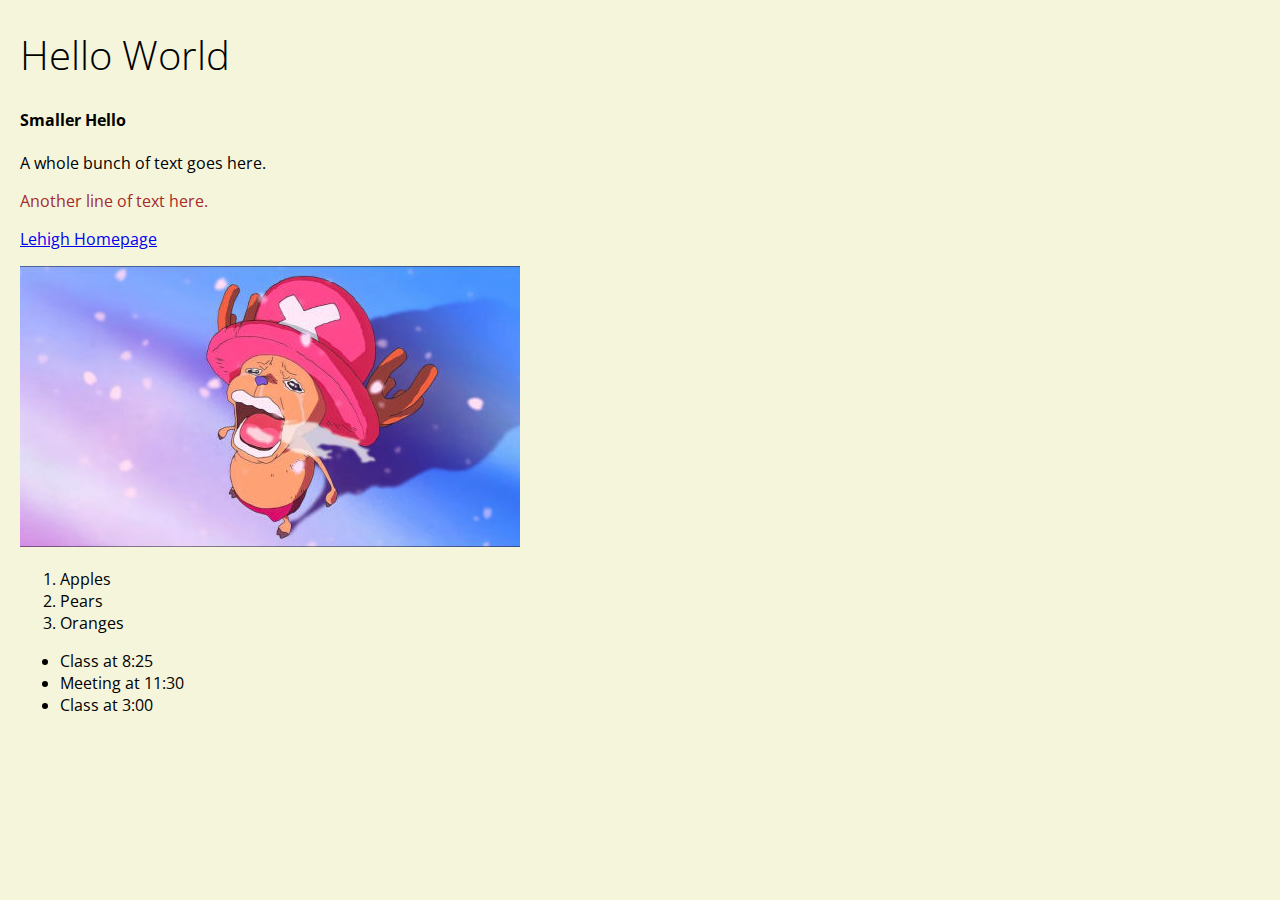
<file: labs/hello-world.html>
<!DOCTYPE html>

<html>

    <head>
        <title>History of the Internet</title>

        <link rel="preconnect" href="https://fonts.googleapis.com">
        <link rel="preconnect" href="https://fonts.gstatic.com" crossorigin>
        <link href="https://fonts.googleapis.com/css2?family=Open+Sans:ital,wght@0,300;1,800&display=swap" rel="stylesheet">
        <link rel="stylesheet" href="../css/style.css">

    </head>

    <body>
        <h1>Hello World</h1>
        <h4> Smaller Hello</h4>
        <p>A whole bunch of text goes here.</p>
        <p style="color: brown; ">Another line of text here.</p>
        <!-- This is a comment in my html -->
        <p> <a href="https://www2.lehigh.edu/">Lehigh Homepage</a></p>
        <!-- This is the end of my link section -->
        <p><img src="../images/itsrealmeme.jpg" /></p>

        <p>
           <ol>
            <li>Apples</li>
            <lI>Pears</lI>
            <li>Oranges</li>
           </ol>
        </p>

        <p>
            <ul>
                <li>Class at 8:25</li>
                <li>Meeting at 11:30</li>
                <li>Class at 3:00</li>
            </ul>
        </p>

    </body>

</html>
</file>
<file: css/style.css>
:root {
    --background-color: beige;
    --light-color: #ffffff;
    --dark-color: black;

}

body {
    font-family: 'Open Sans', sans-serif;
    font-optical-sizing: auto;
    font-style: normal;
    background-color: var(--background-color);
    margin: 20px;
    font-size: 16px;
}

h1 {
    font-size: 2.5em;
    font-weight: 300;
}

.special-headline {
    font-weight: 900;
    color: indigo;
}

#unique-headline {
    font-weight: 600;
    color: deeppink;
}

h2 {
    font-size: 2em;
    font-weight: 600;
    color: var(--dark-color);
}

.post {
    border: 1px solid var(--dark-color);
    margin-bottom: 1em;
    padding: .5em 1em;

    .img-container {
        aspect-ratio: 3/2;
    }

    img {
        width: 100%;
        height: auto;
        display: block;
    }
}

.highlight {
    background-color: var(--background-color);
    color: var(--light-color);
    h2 {
        color: bisque;
    }
}

/* Lab 2 Styles */

.containter {
    max-width: 1080px;
    margin: 0 auto;
}

/* Lab 3 Styles */

.hide-me {
    display: none;
}

.post span {
    color: coral;
}

.block-div, .block {
    display: block;
    color: coral;
    border: 1px solid var(--dark-color);
    padding: 1em;
}

.inline {
    display: inline;
}

.inline-block {
    display: inline-block;
    text-transform: uppercase;
    padding: 0.2em 0.8em;
    color: var(--dark-color) !important;
    background-color: coral;
    transform: rotate(-8deg);
    font-weight: 800;
    font-variation-settings: 
        "wdth" 75;
}

.static {
    position: static;
    border: 1px solid var(--dark-color);
}

.fixed {
    z-index: 999;
    position: fixed;
    bottom: 1em;
    right: 1em;
    width: 200px;
    padding: 1em;
    background-color: coral;
    border: 1px solid var(--dark-color);
}

.relative {
    position: relative;
    left: 1em;
    width: calc(100% - 1em);
    border: 1px solid var(--dark-color);
}

.absolute-demo-holder {
    position: relative;
    border: 1px solid var(--dark-color);
    width: 100%;
    margin-bottom: 1em;
    aspect-ratio: 4/3;
}

.absolute-bubble {
    position: absolute;
    top: 50%;
    left: 50%;
    width: 100px;
    height: 100px;
    background: coral;
    border-radius: 50px;
    transform: translate(-50%, -50%); /* This is a shorthand of translateX(-50%) and translateY(-50%) */
}

.sticky-demo-holder {
    overflow: scroll;
    position: relative;
    border: 1px solid var(--dark-color);
    width: 100%;
    margin-bottom: 1em;
    height: 200px;
    p {
        margin: 1em;
    }
}

.sticky-bit {
    background-color: coral;
    position: sticky;
    top: 0;
    padding: 1em;
}

.float-demo-holder {
    border: 1px solid var(--dark-color);
    padding: 0 1em;
    margin-bottom: 1em;
  
    .img-right {
      width: 15em;
      height: auto;
      float: right;
      margin: 1em 0 1em 1em;
    }
    
    .img-left {
      width: 15em;
      height: auto;
      float: left;
      margin: 1em 1em 1em 0;
    }
  
}

.column-demo-holder {
    border: 1px solid var(--dark-color);
    padding: 1em;
    margin-bottom: 1em;
    overflow: hidden;

    .column {
        width: calc(100%/3 - 2rem);
        aspect-ratio: 1;
        float: left;
        padding: 1rem;
        font-size: 2em;
        font-weight: 100;
        font-style: italic;
        background-color: hsl(16, 100%, 66%);
        &:nth-child(even){
            background-color: hsl(16, 100%, 44%);;
        }
    }

    .masthed{
        border: 2px solid var(--dark-color);
        padding: 1em;
        margin-bottom: 1em;
        font-style: italic;
        background-color: coral;
        text-align: center;
    }

    .side-nav {
        width: calc(28% - 2em);
        float: left;
        border: 2px solid var(--dark-color);
        padding: 1em;
        height: 60vh;
        font-style: italic;
        background-color: coral;
    }
    
    .article {
        width: calc(70% - 2em);
        float: right;
        border: 2px solid var(--dark-color);
        padding: 1em;
        height: 60vh;
        font-style: italic;
        background-color: coral;
    }
}

/*Grid Lab Styles*/

.grid-parent {
    display: grid;
    /*grid-template-columns: 25% 75%;*/
    grid-template-columns: 1fr 3fr;
    gap: 1em;
    margin-bottom: 1em;
  }
  
  .grid-child {
    min-height: 1em;
    background-color: #d6d6d6;
  }
  
  .grid-layout-parent {
    display: grid;
    grid-template-columns: 1fr 3fr;
    grid-template-rows: 1fr 5fr;
    gap: 1em;
    margin-bottom: 1em;
  }
  
  .grid-layout-chess {
    display: grid;
    /*grid-template-columns: 1fr 1fr 1fr 1fr 1fr 1fr 1fr 1fr;*/
    grid-template-columns: repeat(8, 1fr);
    margin-bottom: 1em;
  }
  
  .grid-child-chess {
    aspect-ratio: 1;
    background-color: coral;
    transition: 0.5s;
  }
  
  .grid-child-chess:nth-child(-n + 8):nth-child(even),
  .grid-child-chess:nth-child(n + 8):nth-child(-n + 16):nth-child(odd),
  .grid-child-chess:nth-child(n + 17):nth-child(-n + 24):nth-child(even),
  .grid-child-chess:nth-child(n + 25):nth-child(-n + 32):nth-child(odd),
  .grid-child-chess:nth-child(n + 33):nth-child(-n + 40):nth-child(even),
  .grid-child-chess:nth-child(n + 41):nth-child(-n + 48):nth-child(odd),
  .grid-child-chess:nth-child(n + 49):nth-child(-n + 56):nth-child(even),
  .grid-child-chess:nth-child(n + 57):nth-child(-n + 64):nth-child(odd) {
      background-color: hsl(16, 100%, 44%)
  }
  
  .grid-child-chess:hover {
    aspect-ratio: 1;
    background-color: black !important;
    transition: 0.5s;
  }
  
  .grid-assign-parent {
    display: grid;
    grid-template-columns: repeat(4, 1fr);
    grid-template-rows: repeat(4, 1fr);
    gap: 1em;
    margin-bottom: 1em;
  }
  .grid-assign-child {
    min-height: 1em;
    background-color: #d6d6d6;
  }
  
  .grid-assign-special-child {
    grid-row: 2 / 4; /*start at row 2 and go to row 4 */
    grid-column: 2 / 4; /*start at column 2 and go to column 4 */
    background-color: coral;
  }
  
  .grid-area-parent {
    display: grid;
    grid-template-columns: 2fr 5fr;
    gap: 1em;
    margin-bottom: 1em;
    grid-template-areas:
      'sidebar header'
      'sidebar main';
      /* notice how it looks like the grid, visually */
  }
  
  .grid-area-child {
    min-height: 1em;
    background-color: #d6d6d6;
  }
  .area-header {
    grid-area: header;
  }
  
  .area-sidebar {
    grid-area: sidebar;
  }
  
  .area-main {
    grid-area: main;
  }
  
  .grid-alignment-parent {
    display: grid;
    grid-template-columns: 1fr 1fr;
    grid-template-rows: 1fr 1fr;
    justify-content: start; /* start, center, end, space-between, space-around, space-evenly  */
    justify-items: center; /* stretch, start, center, end */
    align-content: start; /* start, center, end, space-between, space-around, space-evenly  */
    align-items: center; /* stretch, start, center, end */
    gap: 1em;
    margin-bottom: 1em;
    background-color: #006060;
    min-height: 15em;
  }
  
  .grid-alignment-child {
    width: 100px;
    min-height: 1em;
    background-color: #d6d6d6;
  }
  
  .quick-center-trick {
    height: 60vh;
    background-color: #600060;
    display: grid;
    place-content: center;
  }
</file>
<file: css/responsive-nav.css>
a {
    color: #000;
  }
  
  /* header */

  .post-nav {
    padding-top: 6em;
  }

  .header {
    background-color: #fff;
    width: calc(100% - 2em);
    z-index: 3;
    position: absolute;
  }
  
  .header ul {
    margin: 0;
    padding: 0;
    list-style: none;
    overflow: hidden;
    background-color: #fff;
  }
  
  .header li a {
    display: block;
    padding: .75em 1em;
    border-right: 1px solid #f4f4f4;
    text-decoration: none;
  }
  
  .header li a:hover,
  .header .menu-btn:hover {
    background-color: #f4f4f4;
  }
  
  .header .logo {
    display: block;
    float: left;
    font-size: 2em;
    padding: .35em .5em;
    text-decoration: none;
  }
  
  /* menu */
  
  .header .menu {
    clear: both;
    max-height: 0;
    transition: max-height .2s ease-out;
  }
  
  /* menu icon */
  
  .header .menu-icon {
    cursor: pointer;
    display: inline-block;
    float: right;
    padding: 2em 1.5em;
    position: relative;
    user-select: none;
  }
  
  .header .menu-icon .navicon {
    background: #000;
    display: block;
    height: 2px;
    position: relative;
    transition: background .2s ease-out;
    width: 2em;
  }
  
  .header .menu-icon .navicon:before,
  .header .menu-icon .navicon:after {
    background: #000;
    content: '';
    display: block;
    height: 100%;
    position: absolute;
    transition: all .2s ease-out;
    width: 100%;
  }
  
  .header .menu-icon .navicon:before {
    top: 9px;
  }
  
  .header .menu-icon .navicon:after {
    top: -9px;
  }
  
  /* menu btn */
  
  .header .menu-btn {
    display: none;
  }
  
  .header .menu-btn:checked ~ .menu {
    max-height: 240px;
  }
  
  .header .menu-btn:checked ~ .menu-icon .navicon {
    background: transparent;
  }
  
  .header .menu-btn:checked ~ .menu-icon .navicon:before {
    transform: rotate(-45deg);
  }
  
  .header .menu-btn:checked ~ .menu-icon .navicon:after {
    transform: rotate(45deg);
  }
  
  .header .menu-btn:checked ~ .menu-icon:not(.steps) .navicon:before,
  .header .menu-btn:checked ~ .menu-icon:not(.steps) .navicon:after {
    top: 0;
  }
  
  /* 48em = 768px */
  
  @media (min-width: 48em) {
    .header li {
      float: left;
    }
    .header li a {
      padding: 1.39em 2em;
    }
    .header .menu {
      clear: none;
      float: right;
      max-height: none;
    }
    .header .menu-icon {
      display: none;
    }
  }
</file>
<file: css/flexbox.css>
.deck {
    background-color: black;
    display: flex;
    flex-wrap: nowrap;
    justify-content: flex-start;
    flex-direction: row;
}

.card{
    background-color: beige;
    width: 400px;
    height: 400px;
    padding: 50px;
    margin: 20px;

    display: flex;
    flex-direction: column;
    justify-content: center;
    align-items: center;
}

.profile{
    width: 200px;
    height: 200px;
    background-color: black;
    border-radius: 120px;
    background-color: url(../images/lust.svg);
    background-position: 50% 50%;
    background-size: cover;

}
</file>
